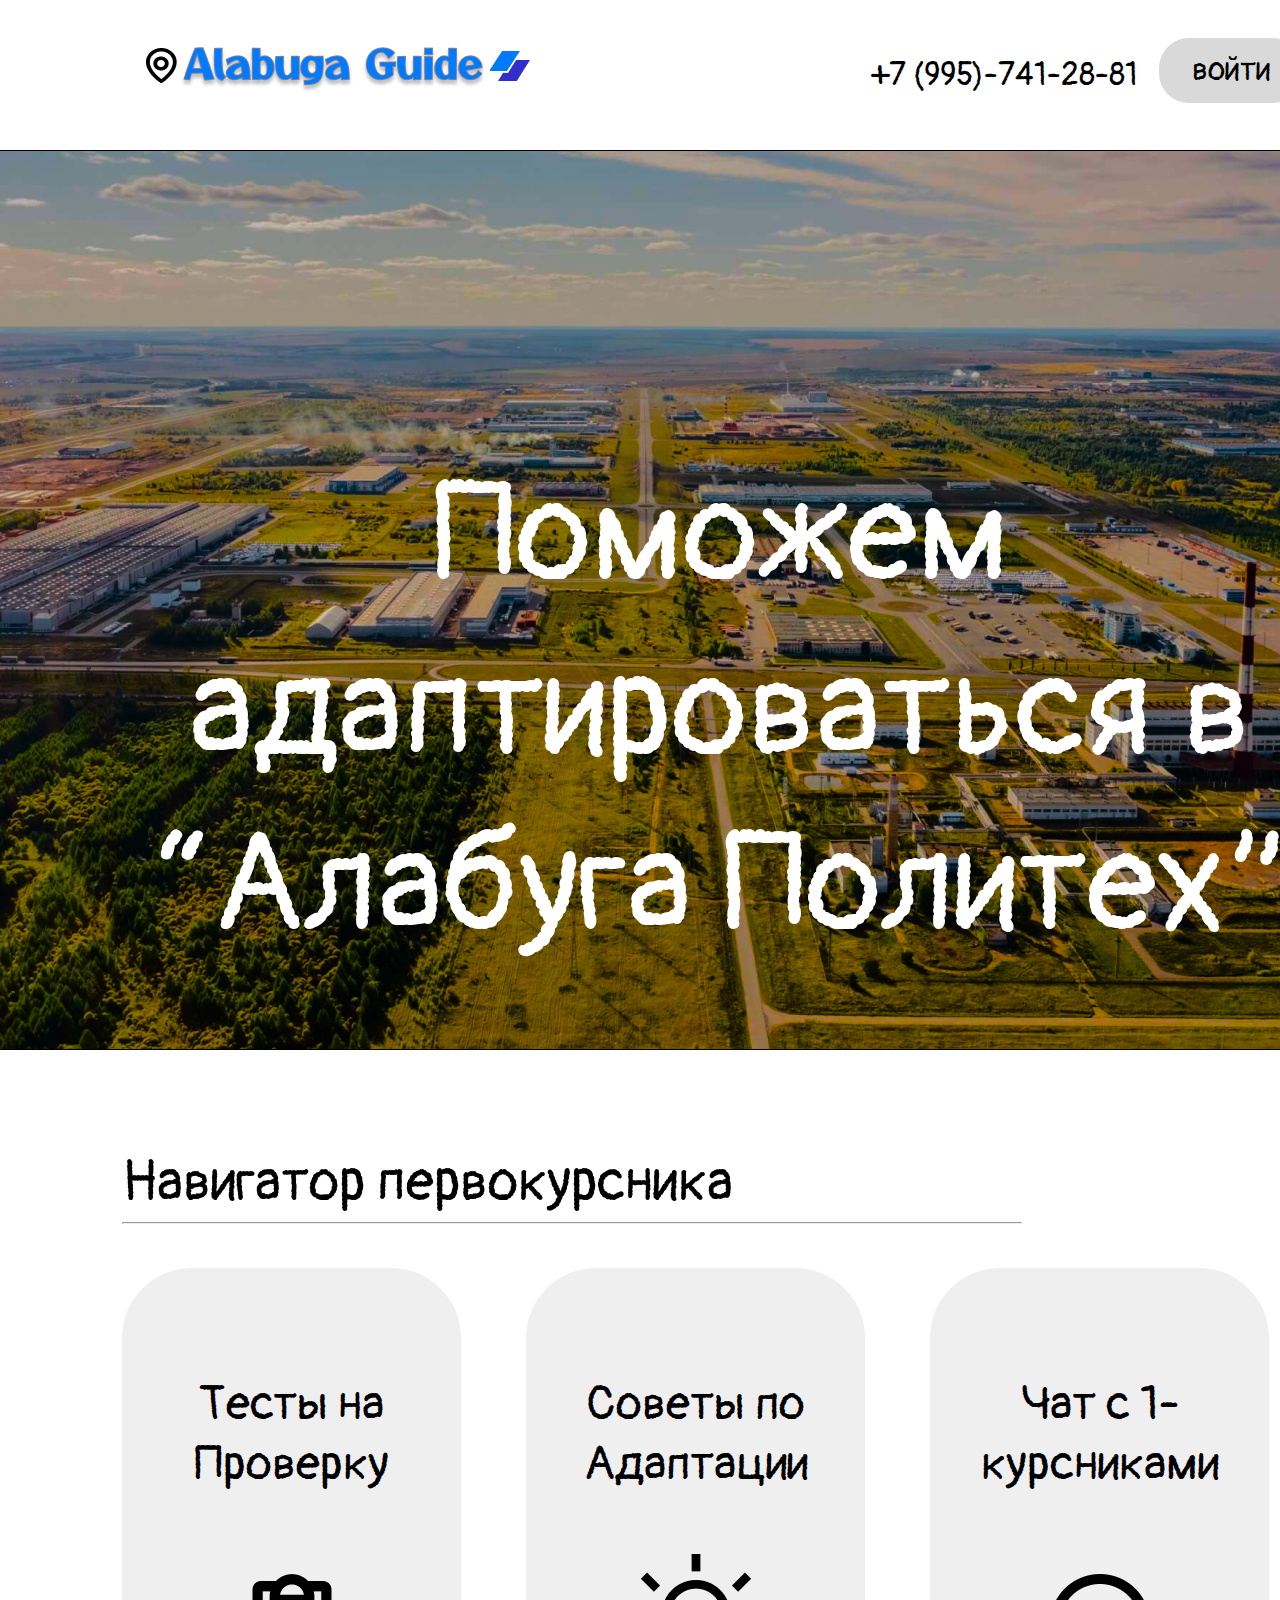
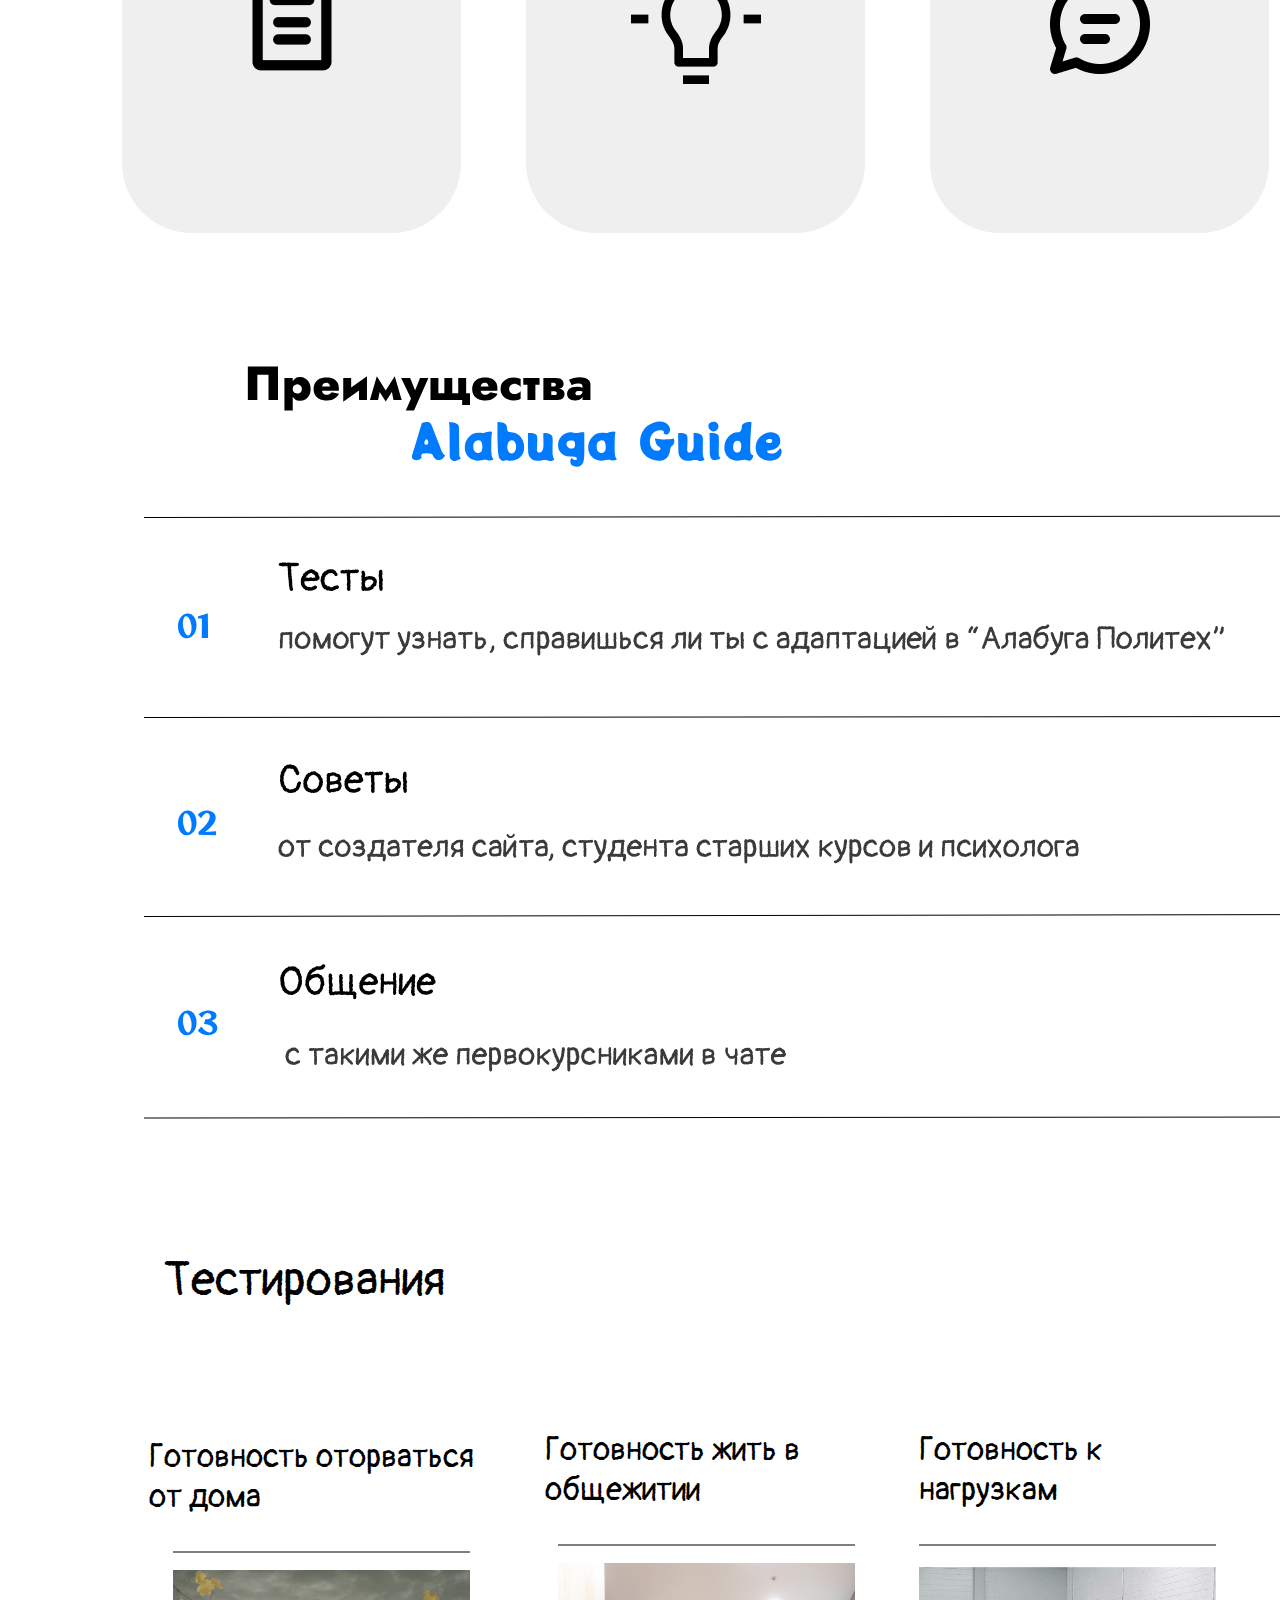
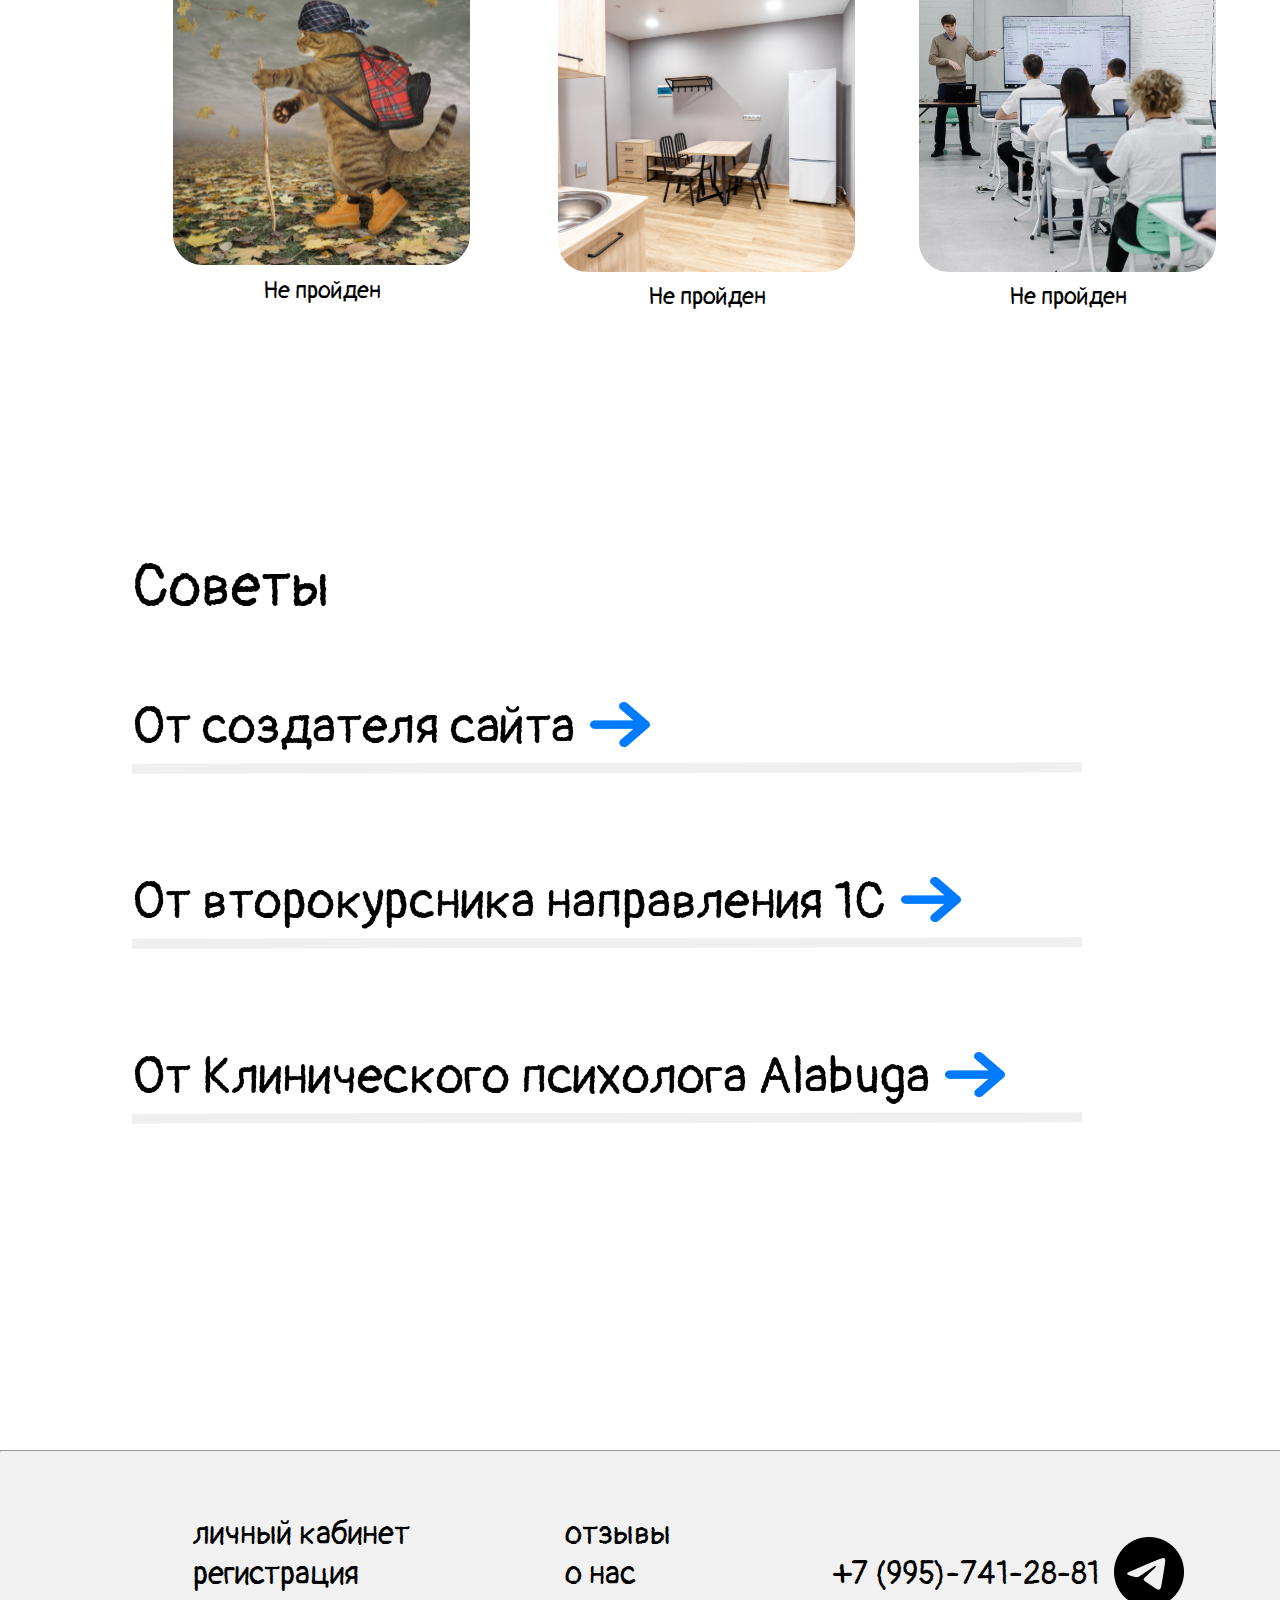
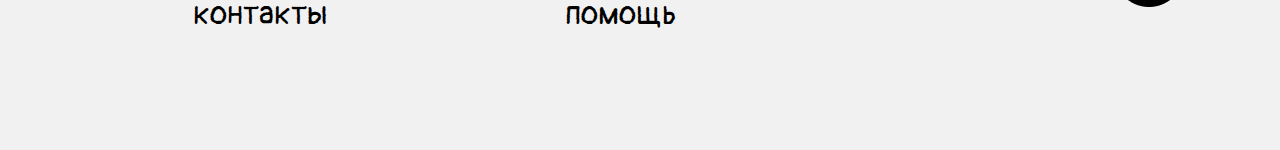
<file: index.html>
<!DOCTYPE html>
<html lang="en">
<head>
    <meta charset="UTF-8">
    <meta name="viewport" content="width=device-width, initial-scale=1.0">
    <title>Безнощенко__Проект</title>
    <link rel="stylesheet" href="./assets/css/style.css">
    <link rel="preconnect" href="https://fonts.googleapis.com">
    <link rel="preconnect" href="https://fonts.gstatic.com" crossorigin>
    <link href="https://fonts.googleapis.com/css2?family=Pangolin&display=swap" rel="stylesheet">

</head>
<body>
    <section class="header">
        <div class="container">
            <div class="header__block">
                <div class="header__logo">
                    <img src="./assets/img/logo.png" alt="logo" class="header__logo-pic">
                </div>
                <div class="header__number">
                    <a href="tel:+79957412881"><p class="header__number-p">+7 (995)-741-28-81</p></a>
                </div>
                <div class="header__login">
                    <a href="./login.html"><p class="header__login-p">войти</p></a>
                </div>
            </div>
        </div>
    </section>

    <section class="main">
        <div class="container">
            <div class="main__block">
                <div class="main__title">
                    <h1>Поможем адаптироваться в “Алабуга Политех”</h1>
                </div>
                <a href="#navigator"><img class="main__arrow" src="./assets/img/arrow-down.png" alt="arrow-down"></a>
            </div>
        </div>
    </section>

    <section id="navigator" class="navigator">
        <div class="container">
            <div class="navigator__block">
                <div class="navigator__title">
                    <p class="navigator__title-p">Навигатор первокурсника</p>
                </div>
                <hr class="navigator__hr">
                <div class="navigator__text-block">
                    <div class="navigator__text-block-test">
                        <p class="navigator__text-block-p">Тесты на Проверку</p>
                        <a href="#tests"><img src="./assets/img/test.png" class="navigator__img" alt="test"></a>
                    </div>
                    <div class="navigator__text-block-test">
                        <p class="navigator__text-block-p">Советы по Адаптации</p>
                        <a href="#ideas"><img src="./assets/img/idea.png" class="navigator__img2" alt="test"></a>
                    </div>
                    <div class="navigator__text-block-test">
                        <p class="navigator__text-block-p">Чат с 1-курсниками</p>
                        <a href="./chat.html"><img src="./assets/img/chat.png" class="navigator__img" alt="test"></a>
                    </div>
                </div>
            </div>
        </div>
    </section>

    <section class="advantages">
        <div class="container">
            <div class="advantages__block">
                <div class="advantages__title">
                    <img src="./assets/img/title.svg" alt="title">
                </div>
                <div class="advantages__text-block">
                    <img src="./assets/img/text-block.svg" alt="text-block">
                </div>
            </div>
        </div>
    </section>

    <section id="tests" class="tests">
        <div class="container">
            <h2 class="tests-h2">Тестирования</h2>
            <div class="tests__block">
                <div class="tests__home">
                    <p class="tests__p">Готовность оторваться от дома</p>
                    <img src="./assets/img/line3.svg" class="tests__line3" alt="line3">
                    <a href="./test1.html"><img src="./assets/img/cat.svg" alt="cat"></a>
                    <p class="tests__pp">Не пройден</p>
                </div>

                <div class="tests__home">
                    <p class="tests__p">Готовность жить в общежитии</p>
                    <img src="./assets/img/line3.svg" class="tests__line3" alt="line3">
                    <a href="./test2.html"><img src="./assets/img/obschaga 1.svg" alt="cat"></a>
                    <p class="tests__pp">Не пройден</p>
                </div>

                <div class="tests__home">
                    <p class="tests__p">Готовность к нагрузкам</p>
                    <img src="./assets/img/line3.svg" class="tests__line3" alt="line3">
                    <a href="./test3.html"><img src="./assets/img/1с 1.svg" alt="cat"></a>
                    <p class="tests__pp">Не пройден</p>
                </div>

            </div>
        </div>
    </section>

    <section id="ideas" class="ideas">
        <div class="container">
            <div class="ideas__block">
                <h2 class="ideas__text-h2">Советы</h2>
                <div class="ideas__text-block">
                    <div class="ideas__text-block">
                        <div class="ideas__arrow-p">
                        <p class="ideas__text-p">От создателя сайта</p>
                            <a href="./idea1.html"><img src="./assets/img/arrow-right.png" alt="arrow-right"></a>
                        </div>
                        <img src="./assets/img/line.svg" alt="line">
                    </div>
                    <div class="ideas__text-block">
                        <div class="ideas__arrow-p">
                        <p class="ideas__text-p">От второкурсника направления 1С</p>
                            <a href="./idea2.html"><img src="./assets/img/arrow-right.png" alt="arrow-right"></a>
                        </div>
                        <img src="./assets/img/line.svg" alt="line">
                    </div>
                    <div class="ideas__text-block">
                        <div class="ideas__arrow-p">
                        <p class="ideas__text-p">От Клинического психолога Alabuga</p>
                            <a href="./idea3.html"><img src="./assets/img/arrow-right.png" class="ideas__arrow" alt="arrow-right"></a>
                        </div>
                        <img src="./assets/img/line.svg" alt="line">
                    </div>
                </div>
            </div>
        </div>
    </section>

    <section class="footer">
            <hr>
            <div class="footer__block">
                <div class="footer__text-block1">
                    <a href="#" class="footer__text-a"><p>личный кабинет</p></a>
                    <a href="#" class="footer__text-a"><p>регистрация</p></a>
                    <a href="#" class="footer__text-a"><p>контакты</p></a>
                </div>
                <div class="footer__text-block2">
                    <a href="./comments.html" class="footer__text-a"><p>отзывы</p></a>
                    <a href="./about-us.html" class="footer__text-a"><p>о нас</p></a>
                    <a href="#" class="footer__text-a"><p>помощь</p></a>
                </div>
                <div class="footer__info">
                    <a href="tel:+79957412881" class="footer__text-a"><p>+7 (995)-741-28-81</p></a>
                    <a href="https://web.telegram.org/a/"><img src="./assets/img/tg.png" alt="tg"></a>
                </div>
            </div>
    </section>
    
</body>
</html>
</file>
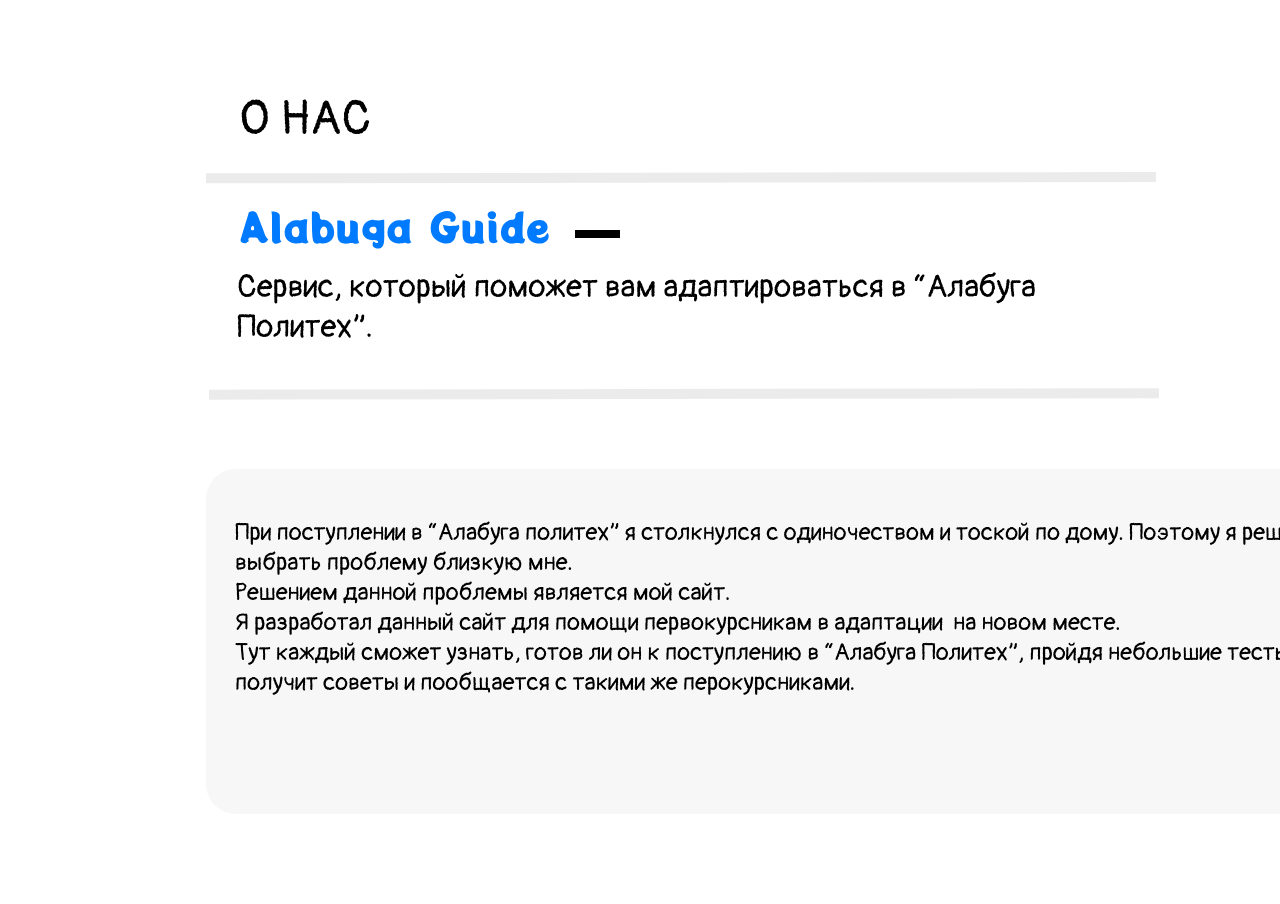
<file: about-us.html>
<!DOCTYPE html>
<html lang="en">
<head>
    <meta charset="UTF-8">
    <meta name="viewport" content="width=device-width, initial-scale=1.0">
    <title>About Us</title>
    <link rel="stylesheet" href="./assets/css/style.css">
</head>
<body>
    <section class="about-us"></section>
        <div class="container">
            <div class="about-us">
                <img src="/assets/img/aboutus.svg" alt="abot-us">
            </div>
        </div>
    </section>
</body>
</html>
</file>
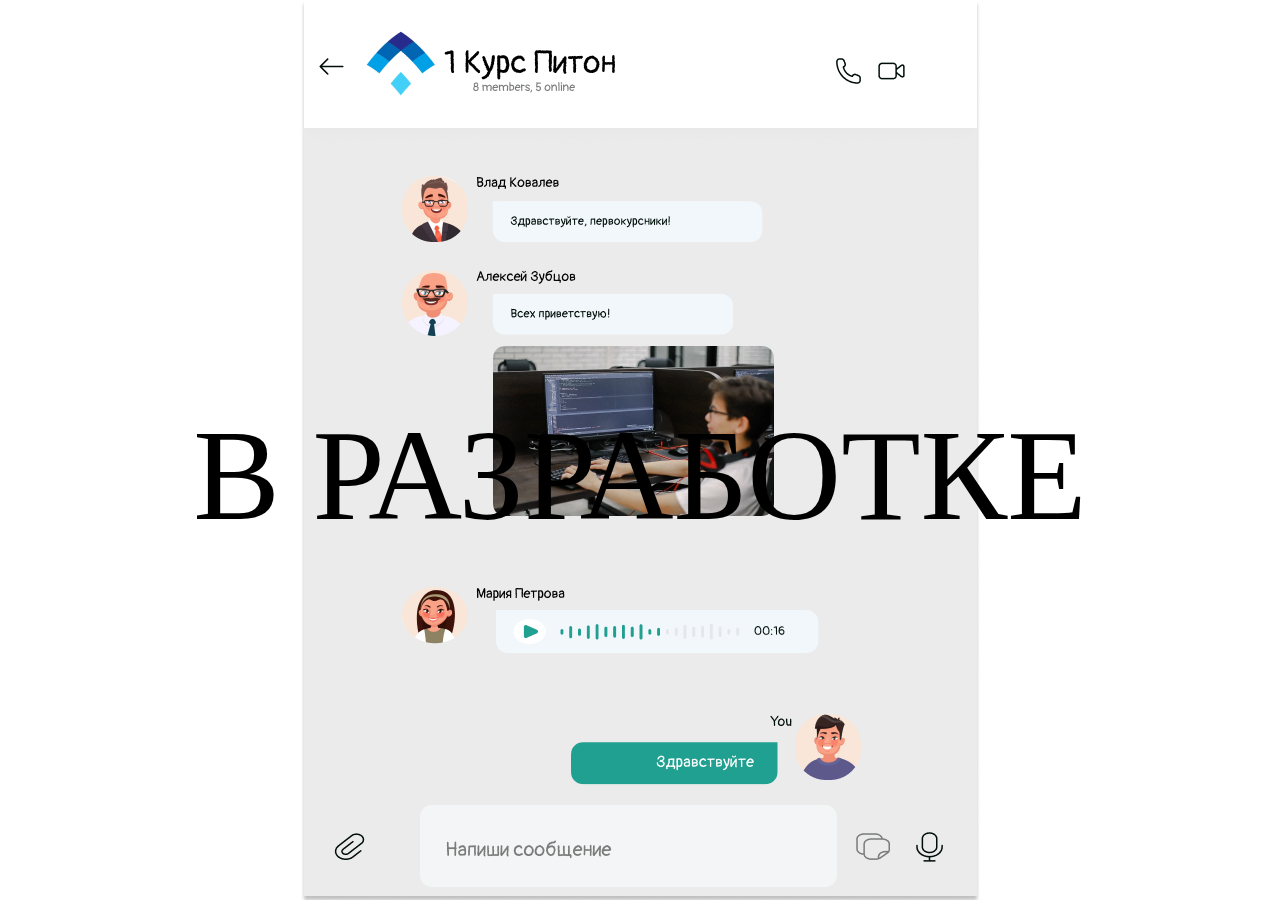
<file: chat.html>
<!DOCTYPE html>
<html lang="en">
<head>
    <meta charset="UTF-8">
    <meta name="viewport" content="width=device-width, initial-scale=1.0">
    <title>chat</title>
    <link rel="stylesheet" href="./assets/css/style.css">
</head>
<body>
    <section class="chat">
        <div class="container">
            <div class="chat">
                <img src="./assets/img/chat.jpg" alt="chat">
            </div>
            <h1 class="chat__raz">В РАЗРАБОТКЕ</h1>
        </div>
    </section>
</body>
</html>
</file>
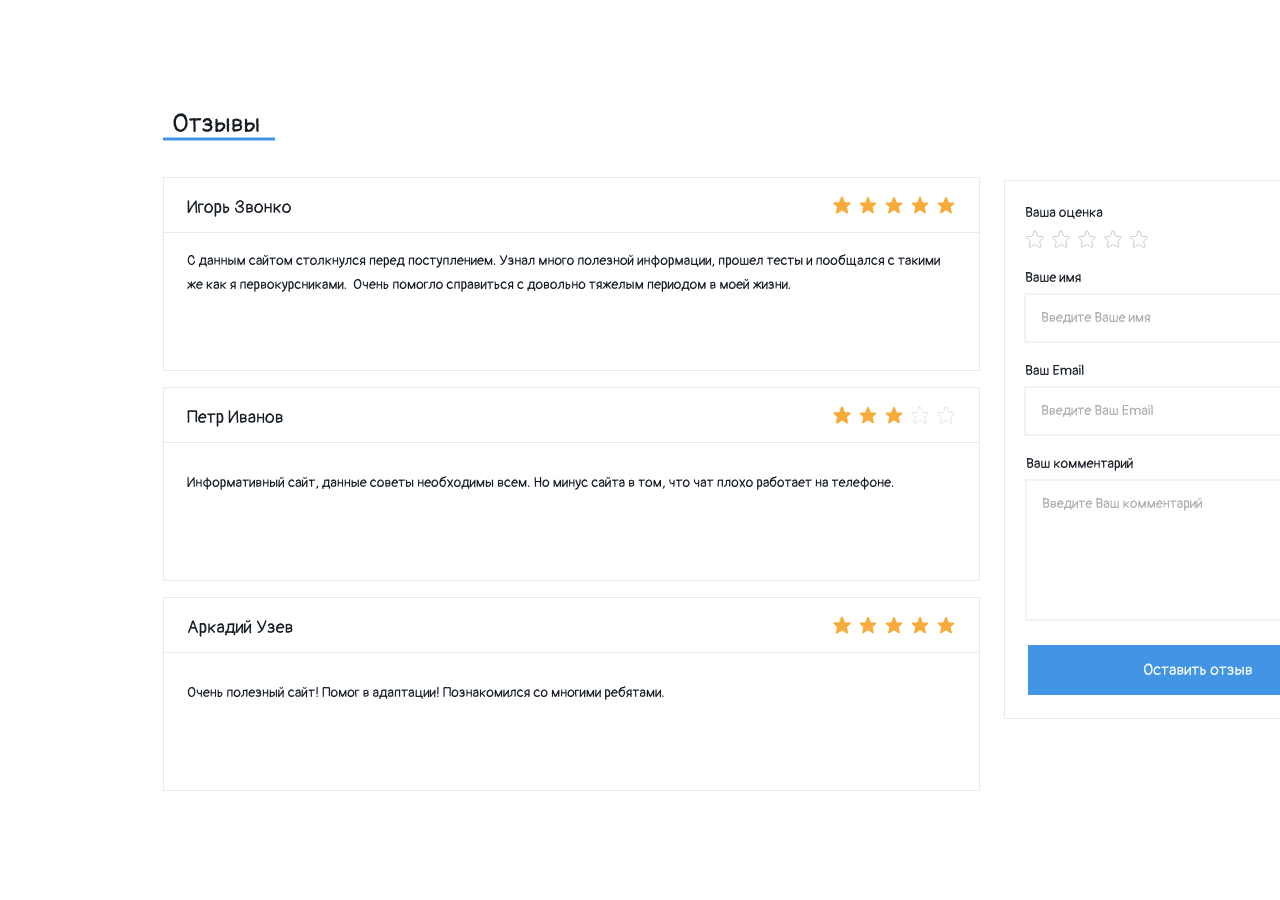
<file: comments.html>
<!DOCTYPE html>
<html lang="en">
<head>
    <meta charset="UTF-8">
    <meta name="viewport" content="width=device-width, initial-scale=1.0">
    <title>Comments</title>
    <link rel="stylesheet" href="/assets/css/style.css">
</head>
<body>
    <section class="comments">
        <div class="container">
            <div class="comments">
                <img src="./assets/img/comments.svg" alt="comments">
            </div>
        </div>
    </section>
    
</body>
</html>
</file>
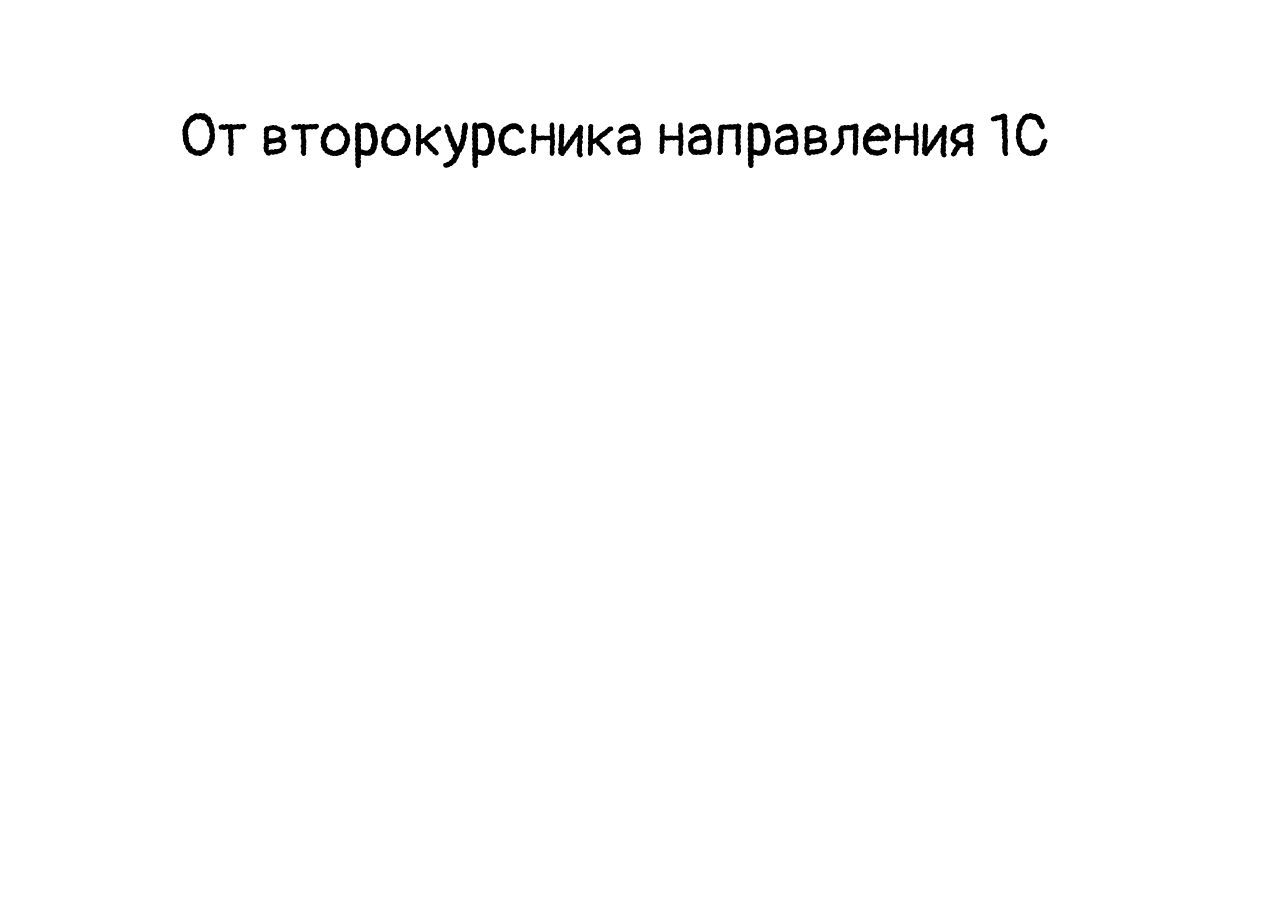
<file: idea2.html>
<!DOCTYPE html>
<html lang="en">
<head>
    <meta charset="UTF-8">
    <meta name="viewport" content="width=device-width, initial-scale=1.0">
    <title>Советы от второкурсника 1С</title>
    <link rel="stylesheet" href="./assets/css/style.css">
</head>
<body>
    <section class="idea2"></section>
        <div class="container">
            <div class="idea2">
                <img src="./assets/img/idea2.svg" alt="idea2">
            </div>
            <h1 class="idea2__raz"></h1>
        </div>
    </section>
</body>
</html>
</file>
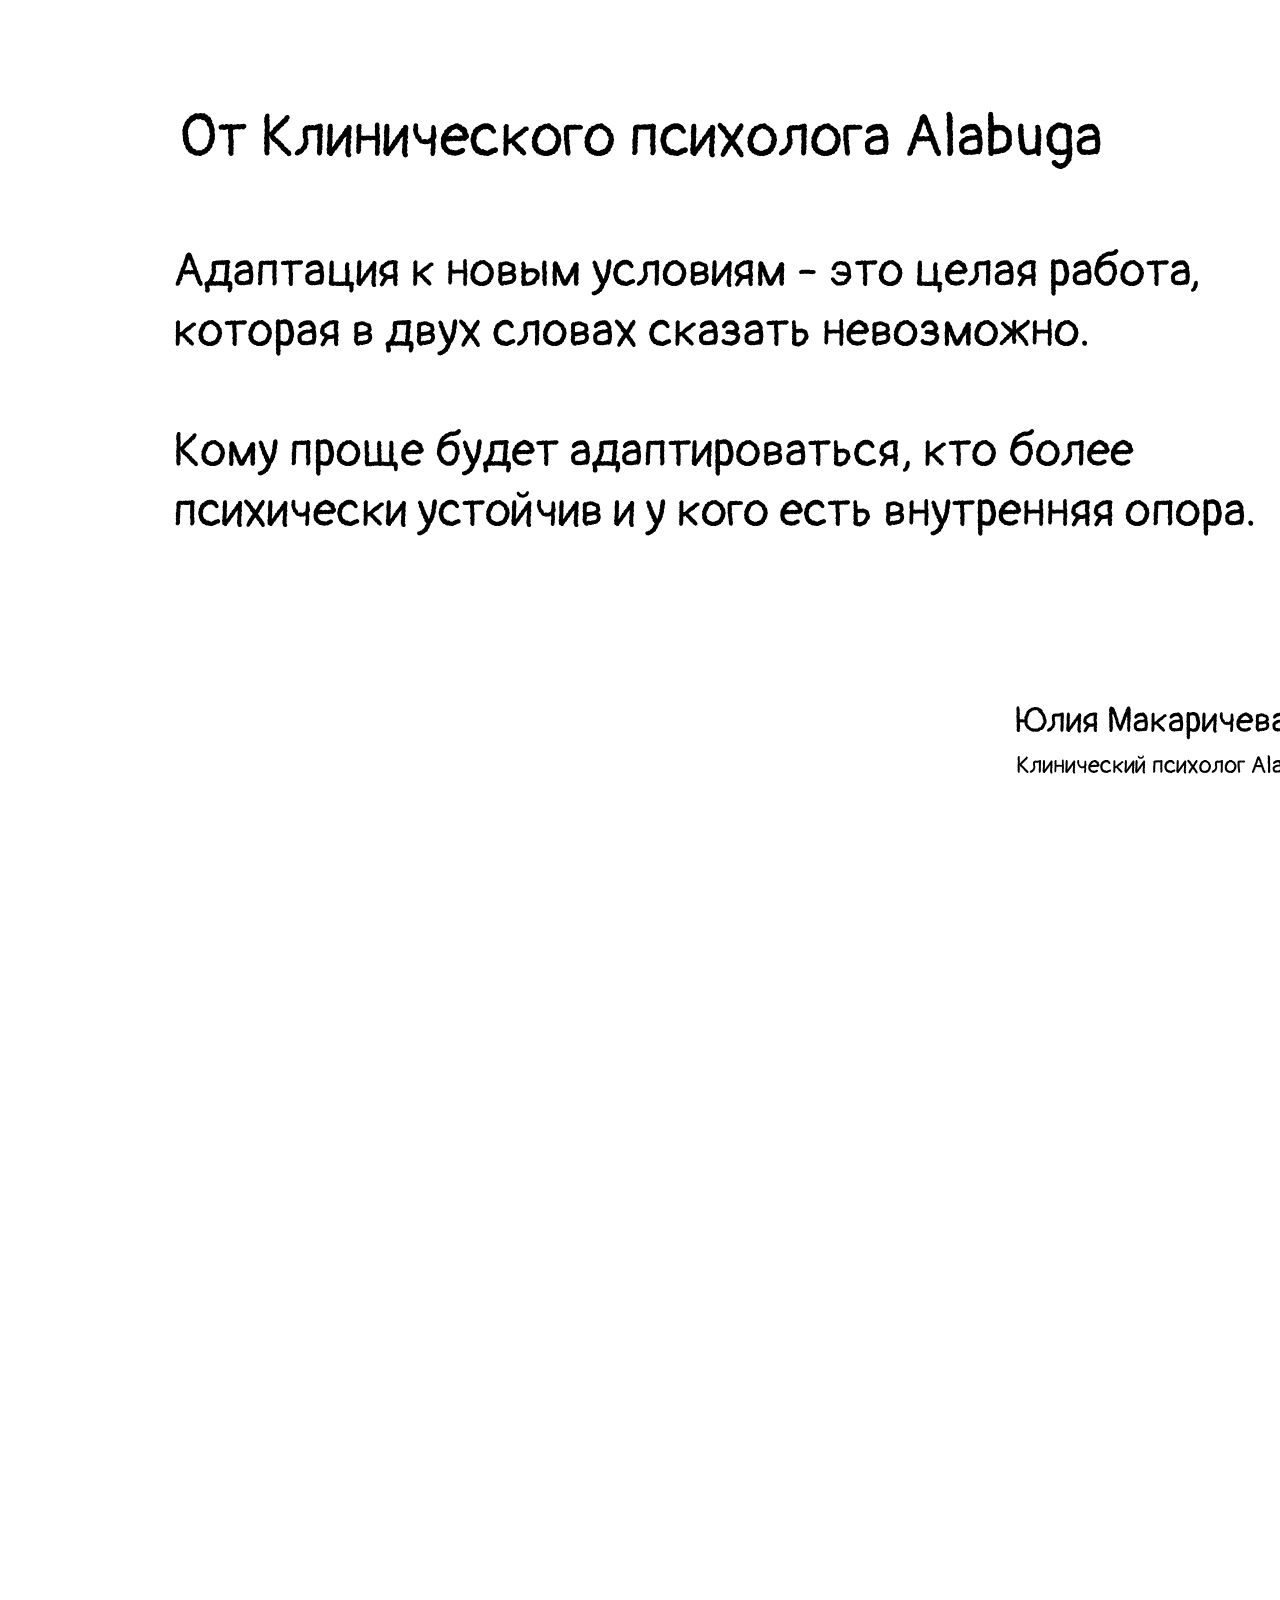
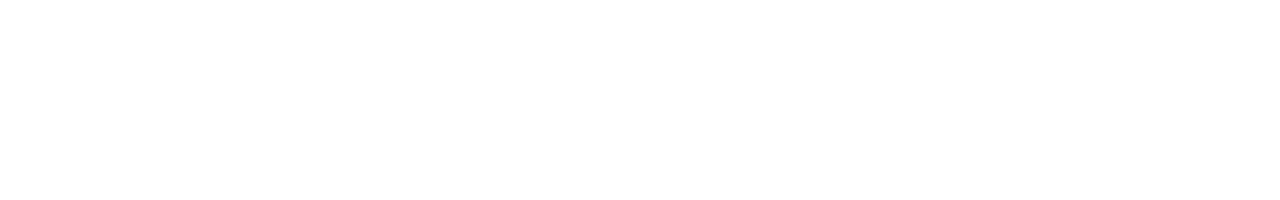
<file: idea3.html>
<!DOCTYPE html>
<html lang="en">
<head>
    <meta charset="UTF-8">
    <meta name="viewport" content="width=device-width, initial-scale=1.0">
    <title>Советы от психолога</title>
    <link rel="stylesheet" href="./assets/css/style.css">
</head>
<body>
    <section class="idea3"></section>
        <div class="container">
            <div class="idea3">
                <img src="./assets/img/idea3.svg" alt="idea3">
            </div>
            <div class="idea3">
                <img src="./assets/img/idea3 (1).svg" alt="idea3">
            </div>
        </div>
    </section>
</body>
</html>
</file>
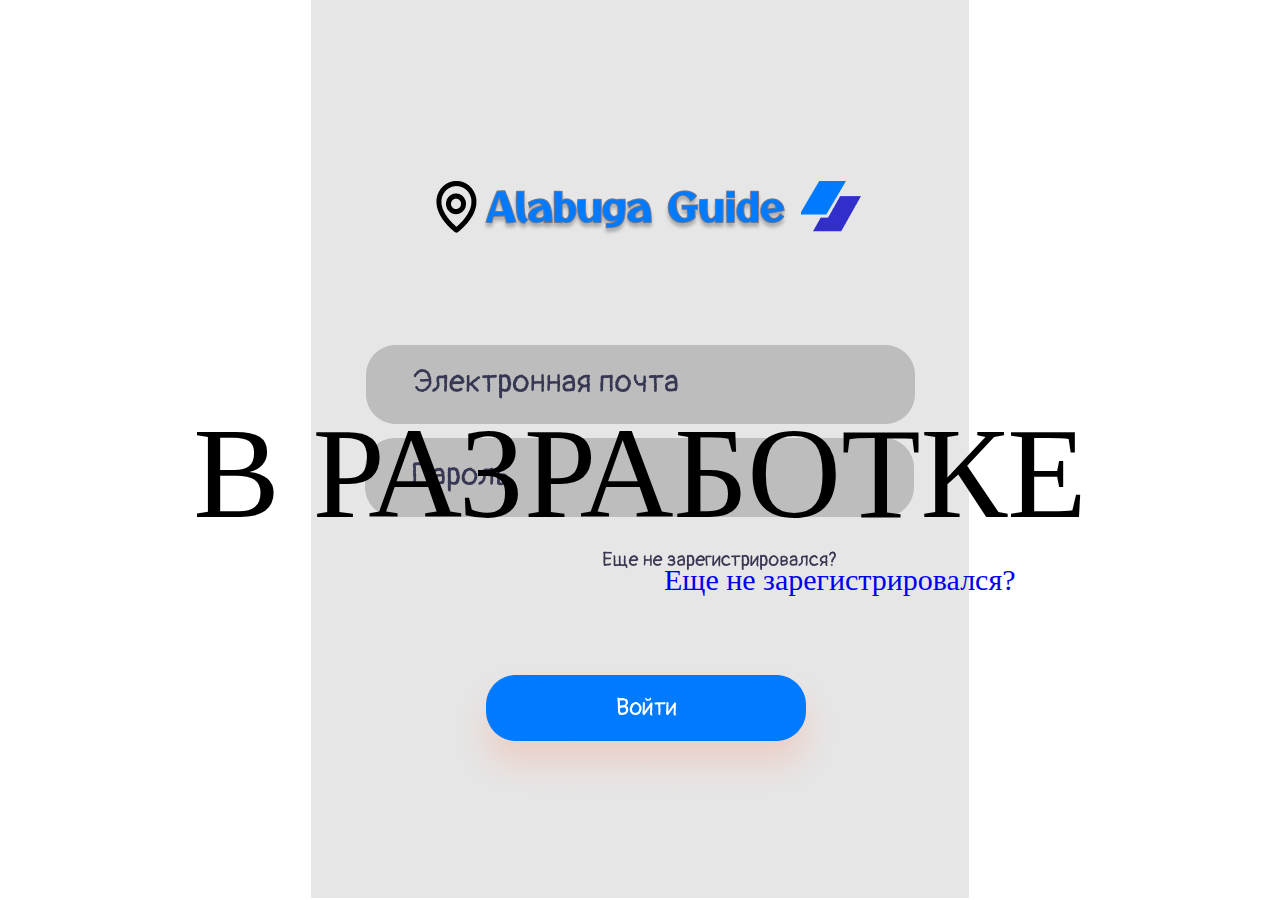
<file: login.html>
<!DOCTYPE html>
<html lang="en">
<head>
    <meta charset="UTF-8">
    <meta name="viewport" content="width=device-width, initial-scale=1.0">
    <title>Login</title>
    <link rel="stylesheet" href="./assets/css/style.css">
</head>
<body>
    <section class="login">
        <div class="container">
            <div class="login">
                <img src="./assets/img/login.png" alt="login">
            </div>
            <h1 class="login__raz">В РАЗРАБОТКЕ</h1>
            <a href="./register.html"><p class="login__p">Еще не зарегистрировался?</p></a>
        </div>
    </section>
</body>
</html>
</file>
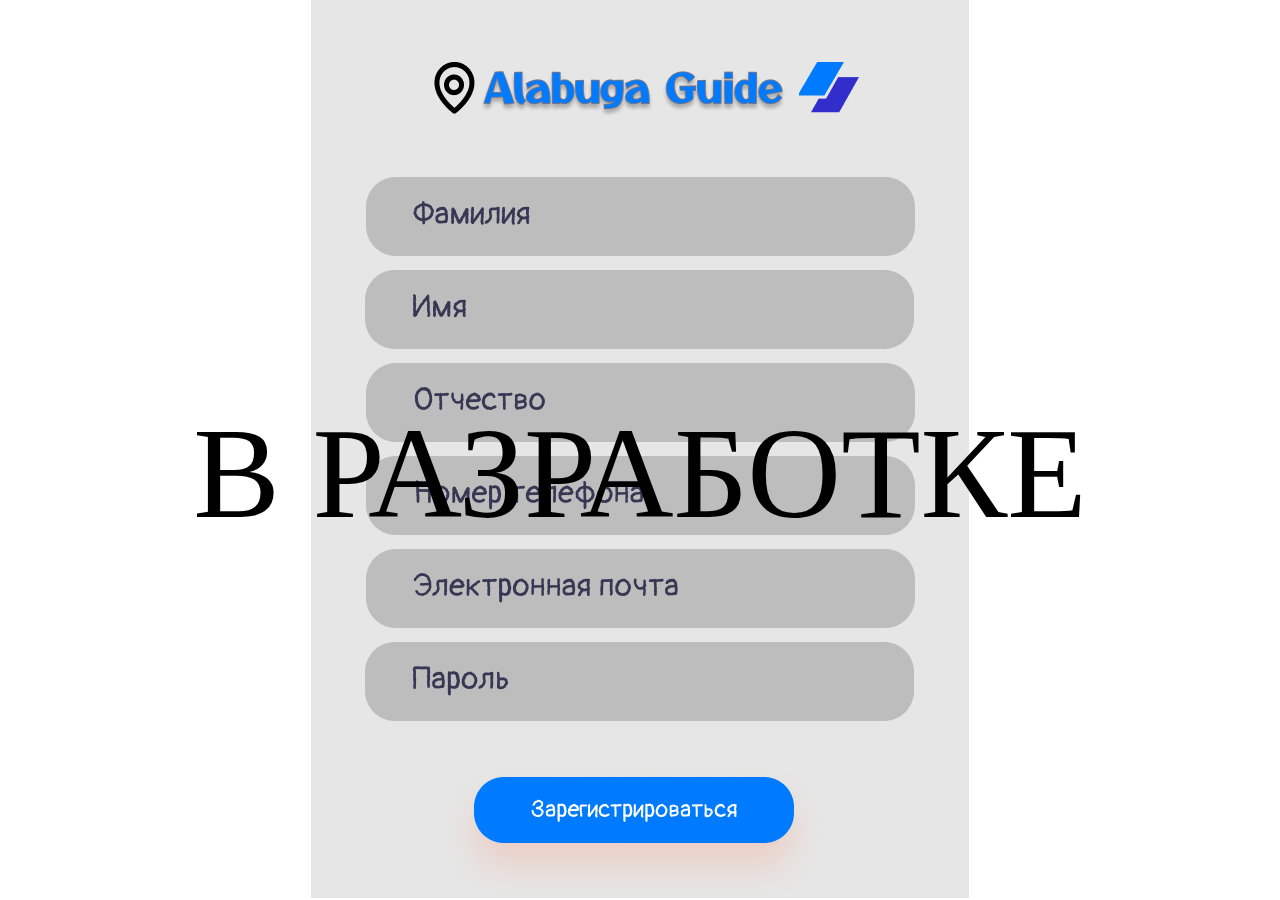
<file: register.html>
<!DOCTYPE html>
<html lang="en">
<head>
    <meta charset="UTF-8">
    <meta name="viewport" content="width=device-width, initial-scale=1.0">
    <title>Register</title>
    <link rel="stylesheet" href="./assets/css/style.css">
</head>
<body>
    <section class="register">
        <div class="container">
            <div class="register">
                <img src="./assets/img/register.png" alt="register">
            </div>
            <h1 class="register__raz">В РАЗРАБОТКЕ</h1>
        </div>
    </section>
</body>
</html>
</file>
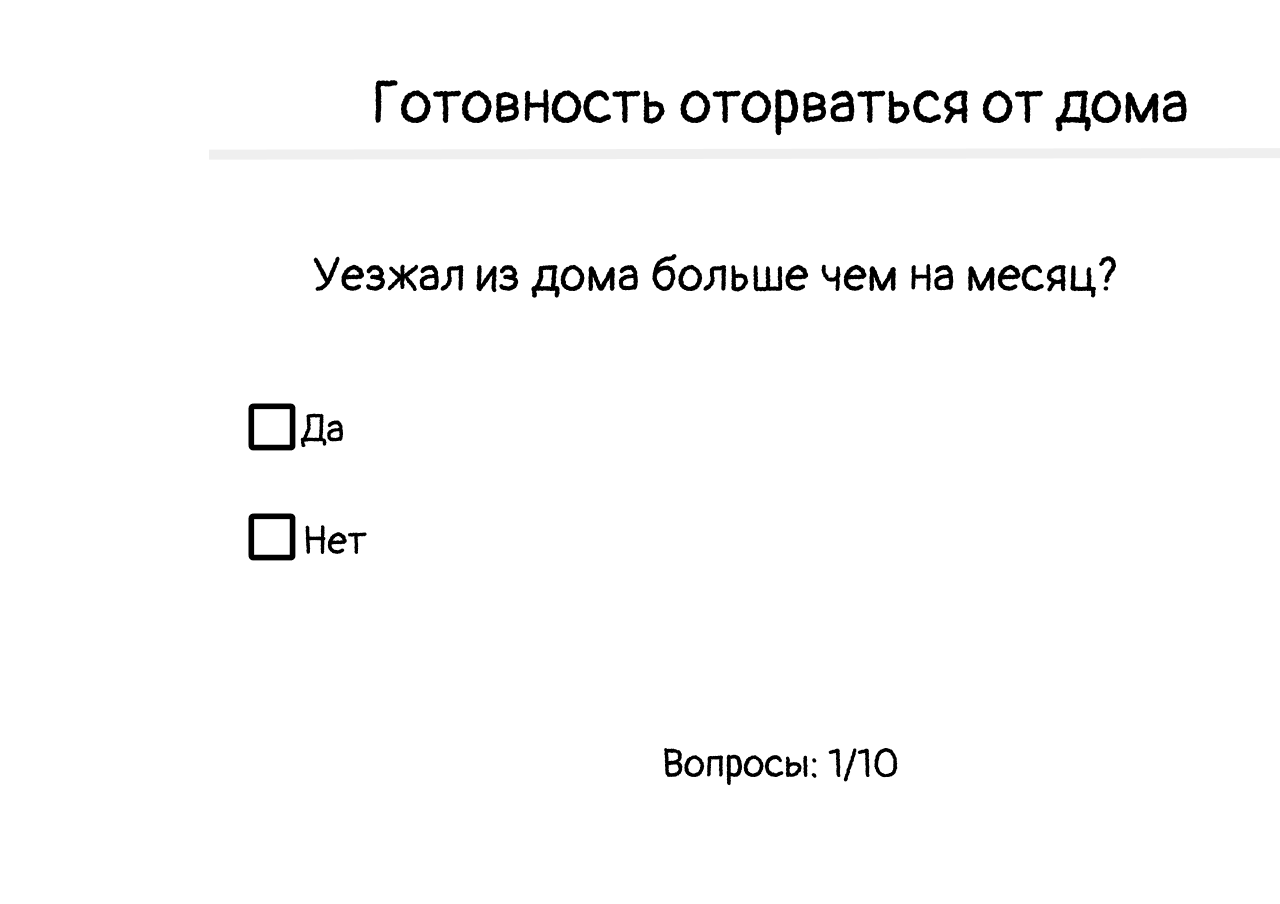
<file: test1.html>
<!DOCTYPE html>
<html lang="en">
<head>
    <meta charset="UTF-8">
    <meta name="viewport" content="width=device-width, initial-scale=1.0">
    <title>test1</title>
    <link rel="stylesheet" href="/assets/css/style.css">
</head>
<body>
    <section class="test1">
        <div class="container">
            <div class="test1">
                <img src="./assets/img/test1.png" alt="test1">
            </div>
        </div>
    </section>
    
</body>
</html>
</file>
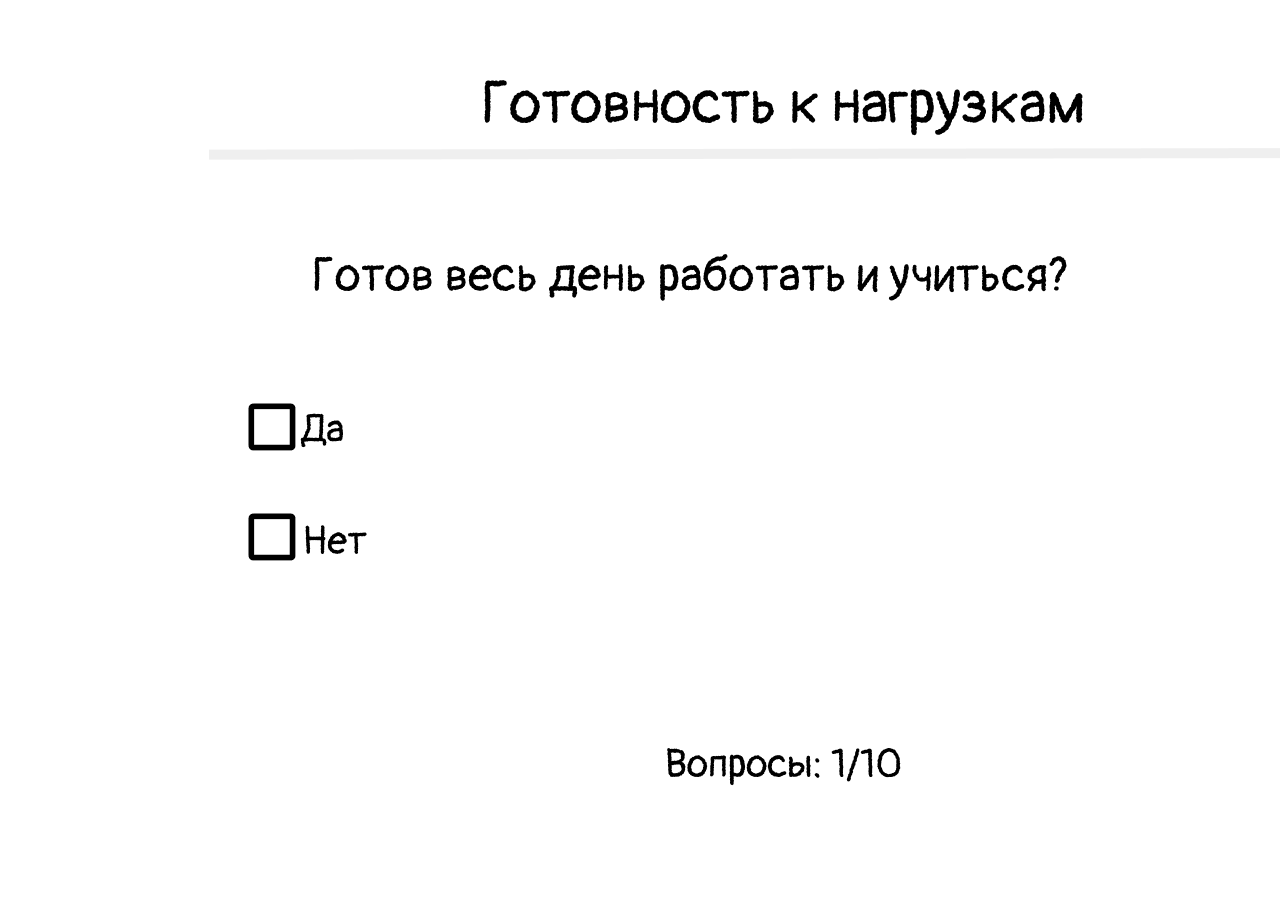
<file: test2.html>
<!DOCTYPE html>
<html lang="en">
<head>
    <meta charset="UTF-8">
    <meta name="viewport" content="width=device-width, initial-scale=1.0">
    <title>test2</title>
    <link rel="stylesheet" href="/assets/css/style.css">
</head>
<body>
    <section class="test2">
        <div class="container">
            <div class="test2">
                <img src="./assets/img/test3.png" alt="test2">  
            </div>
        </div>
    </section>
    
</body>
</html>
</file>
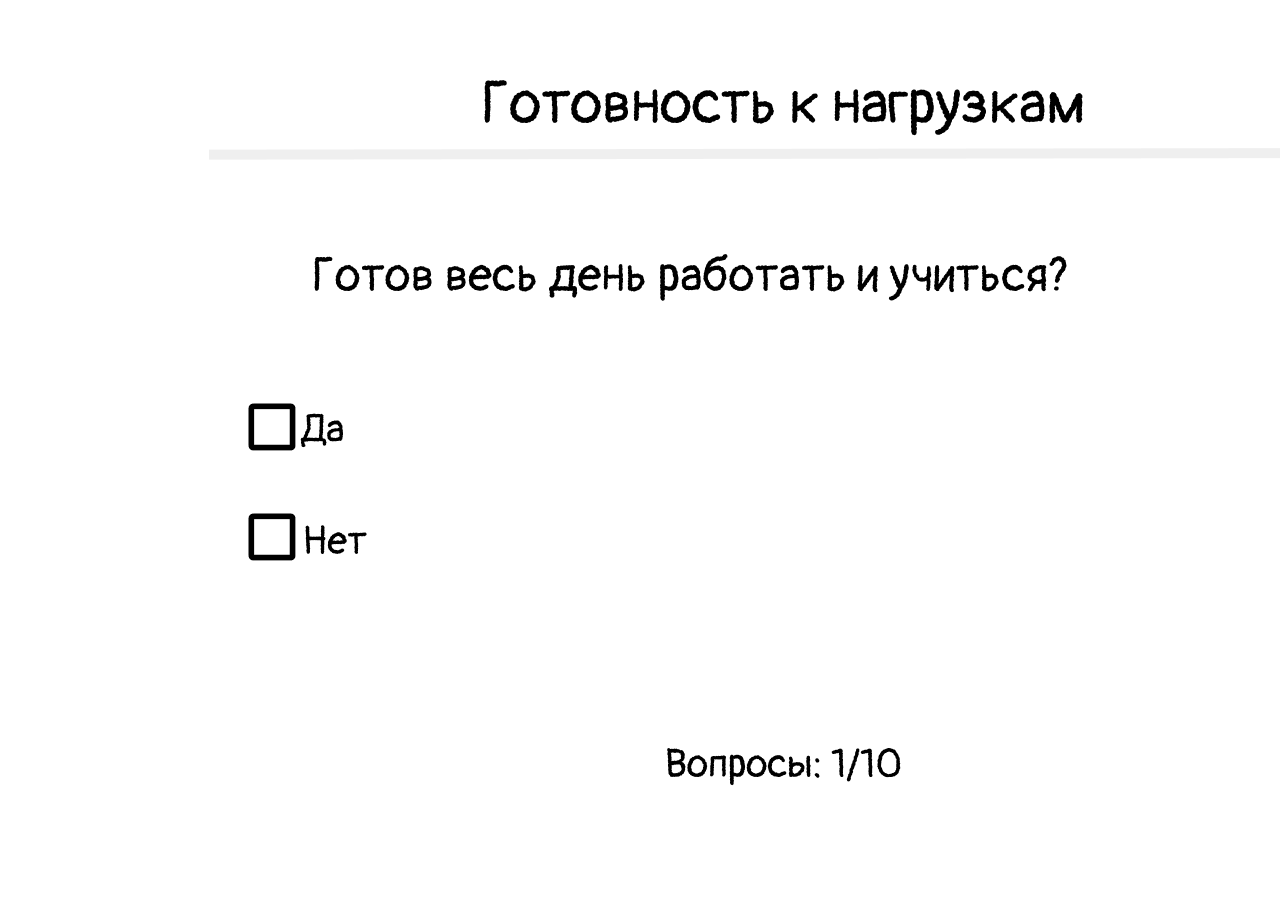
<file: test3.html>
<!DOCTYPE html>
<html lang="en">
<head>
    <meta charset="UTF-8">
    <meta name="viewport" content="width=device-width, initial-scale=1.0">
    <title>test3</title>
    <link rel="stylesheet" href="/assets/css/style.css">
</head>
<body>
    <section class="test3">
        <div class="container">
            <div class="test3">
                <img src="./assets/img/test3.png" alt="test3">
            </div>
        </div>
    </section>
    
</body>
</html>
</file>
<file: assets/css/style.css>
*{
    margin: 0;
    padding: 0;
    box-sizing: border-box;
    margin: 0 auto;
    font-family: "Pangolin", cursive;
    font-weight: 400;
    font-style: normal;
}
a{
    text-decoration: none;
}
.container{
    max-width: 90%;
    margin: 0 auto;
    width: 1440px;
    height: 900px;
}
.header{
    padding: 33px 73px;
    width: 1440px;
    height: 150px;
}
.header__block{
    display: flex;
    justify-content: baseline;
    align-items: center;
}
.header__logo{
    margin-right: 253px;        
}
.header__number{
    width: 349px;
    height: 31px;
}
.header__number-p{
    color: #000;
    font-size: 32px;
}
.header__login{
    background-color: #D9D9D9;
    width: 173px;
    height: 65px;
    border-radius: 30px;
    display: flex;
    justify-content: center;
    align-items: center;
}
.header__login-p{
    display: flex;
    justify-content: center;
    font-size: 32px;
    color: #000;
}
.main{
    width: 1440px;
    height: 900px;
    background-image: url(../img/mainn.png);
}
.main__title{
    display: flex;
    justify-content: center;
    padding-top: 298px;
    font-size: 70px;
    color: #fff;
    text-align: center;
}
.main__arrow{
    display: flex;
    justify-content: center;
    margin-top: 91px;
}
.navigator{
    width: 1440px;
    height: 900px;
}
.navigator__block{
    padding: 98px 99px 94px 50px;
}
.navigator__title{
    font-size: 56px;
}
.navigator__hr{
    margin-top: 5px;
    width: 900px;
    margin-right: 441px;
    
}
.navigator__text-block{
    font-size: 48px;
    display: flex;
    flex: direction;
    gap: 65px;
    margin-top: 44px;
}

.navigator__text-block-test{
    background-color: #EFEFEF;
    border-radius: 70px;
    width: 370px;
    height: 565px;
    padding-top: 106px;
    font-size: 48px;
}
.navigator__text-block-p{
    display: flex;
    text-align: center;
}

.navigator__img{
    padding: 80px;
    display: flex;
    align-items: center;
}
.navigator__img2{
    padding: 60px;
    display: flex;
    align-items: center;
}
.advantages__block{
    padding-left: 80px;
}
.advantages__title{
    margin-left: 100px;
    margin-bottom: 37px;
}i
.advantages__text-block{
    margin-top: 20px;
}

.tests-h2{
    font-size: 48px;
    margin-left: 100px;
    margin-bottom: 90px;
}
.tests__block{
    margin-left: 85px;
}

.tests__home{
    display: flex;
    flex-direction: column;
    justify-content: center;
}

.tests__block{
    display: flex;
    gap: 50px;
    justify-content: center;
    font-size: 32px;
    padding-top: 30px;
}
.tests__p{
    margin-bottom: 17px;
}
.tests__pp{
    font-size: 24px;
}
.tests__line3{
    margin-top: 17px;
    padding-bottom: 17px;
}

.ideas{
    width: 1440px;
    height: 900px;   
}
.ideas__block{
    margin-left: 60px;
}
.ideas__hr{
    width: 950px;
    margin-right: 345px;
    color: #EFEFEF;
    height: 10px;
    margin-bottom: 28px;

}
.ideas__text-h2{
    font-size: 60px;
    margin-bottom: 69px;
}

.ideas__text-p{
    font-size: 52px;
}
.ideas__text-block{
    margin-bottom: 90px;
    
}
.ideas__arrow-p{
    display: flex;
    justify-content: center;
    align-items: center;
    float: left;
    gap: 15px;
}
.footer{
    width: 1440px;
    height: 300px;
    background-color: #F1F1F1;
}

.footer__block{
    margin-top: 62px;
    display: flex;
    justify-content: center;
    margin-left: 115px;
    margin-right: 178px;
    align-items: center;
}
.footer__text-block1{
    color: #000;
}
.footer__info{
    display: flex;
    justify-content: center;
    align-items: center;
    gap: 14px;
}

.footer__text-a{
    color: #000;
    font-size: 32px;
}

/*chat*/

.chat{
    display: flex;
    align-items: center;
}
.chat__raz{
    text-align: center;
    margin-top: -500px;
    font-size: 130px;
}

/*login*/

.login{
    display: flex;
    align-items: center;
}
.login__raz{
    text-align: center;
    margin-top: -500px;
    font-size: 130px;
}
.login__p{
    margin-left: 600px;
    margin-top: 15px;
    font-size: 30px;
}

/*register*/

.register{
    display: flex;
    align-items: center;
}
.register__raz{
    text-align: center;
    margin-top: -500px;
    font-size: 130px;
}

/*abotus*/

.aboutus{
    display: flex;
    align-items: center;
}

/*comments*/

.comments{
    display: flex;
    align-items: center;
}

/*idea1*/

.idea1{
    display: flex;
    align-items: center;
}

/*idea2*/

.idea2{
    display: flex;
    align-items: center;
}

.idea2__raz{
    text-align: center;
    margin-top: -700px;
    font-size: 100px;
}

/*idea3*/

.idea3{
    display: flex;
    align-items: center;
}
</file>
